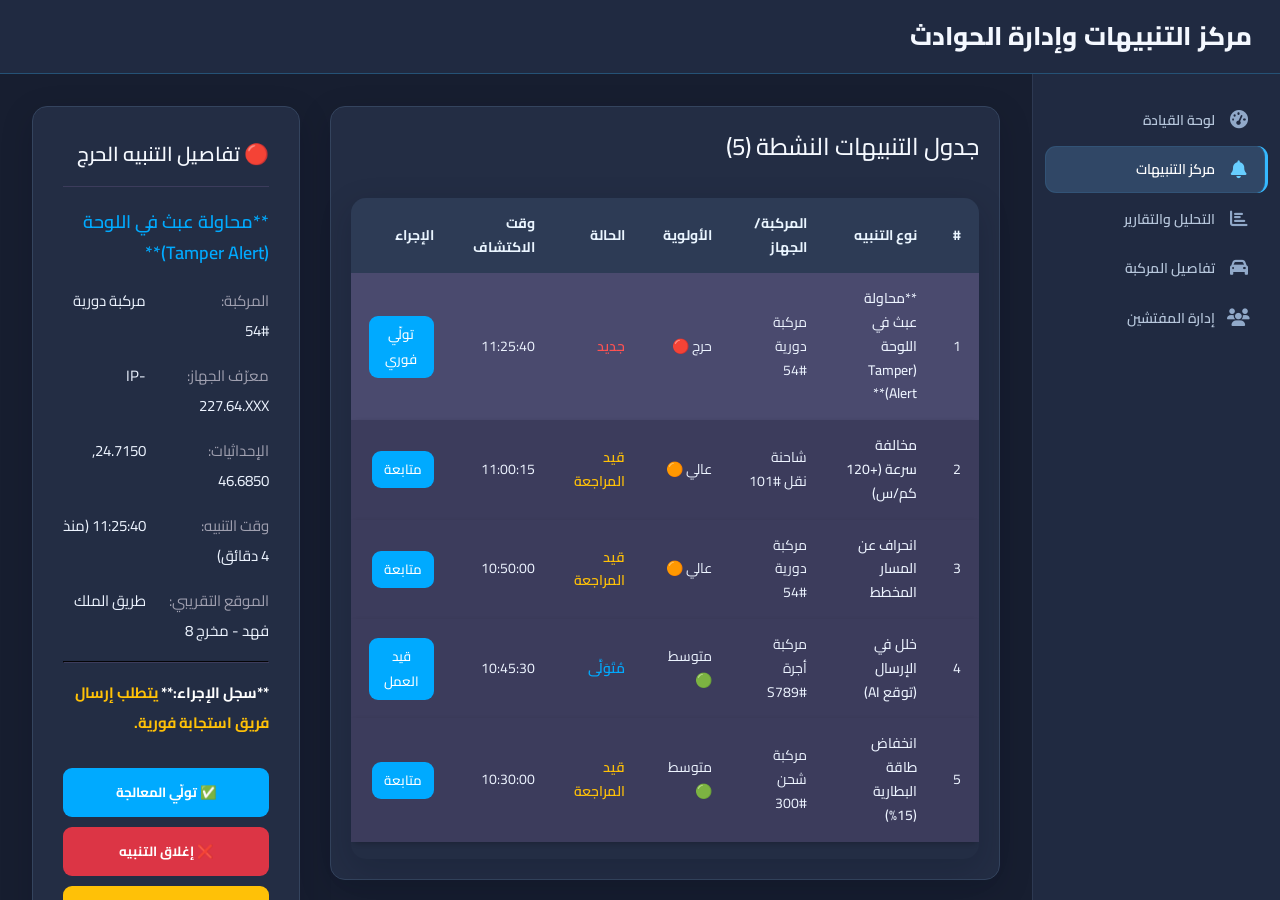
<file: alerts_center.html>
<!DOCTYPE html>
<html lang="ar" dir="rtl">
<head>
    <meta charset="UTF-8">
    <title>مركز التنبيهات وإدارة الحوادث المتقدم</title>
    <link rel="stylesheet" href="https://cdnjs.cloudflare.com/ajax/libs/font-awesome/6.5.1/css/all.min.css">
    <style>
        /* ------------------------------------------- */
        /* التنسيق الأساسي والموحد */
        /* ------------------------------------------- */
        body { margin: 0; font-family: "Segoe UI", Tahoma, Geneva, Verdana, sans-serif; background: #1e1e2d; color: #d0d0e0; }
        header { 
            background: #28283c; 
            padding: 15px 30px; 
            display: flex; 
            align-items: center; 
            justify-content: space-between; 
            border-bottom: 3px solid #00aaff; 
            box-shadow: 0 2px 10px rgba(0, 0, 0, 0.4);
        }
        .logo-text { font-size: 26px; font-weight: 600; color: white; }

        /* ------------------------------------------- */
        /* القائمة الجانبية (Sidebar) - تحسين الأيقونات */
        /* ------------------------------------------- */
        .main-layout { display: grid; grid-template-columns: 240px 1fr; height: calc(100vh - 66px); }
        .sidebar { background: #2a2a3e; padding: 20px 0; border-right: 1px solid #3c3c5c; }
        .sidebar a { 
            display: flex;
            align-items: center;
            padding: 14px 30px; 
            text-decoration: none; 
            color: #d0d0e0; 
            font-size: 15px; 
            transition: background 0.3s, color 0.3s; 
            border-right: 4px solid transparent; 
            font-weight: 500;
            gap: 10px;
        }
        .sidebar a:hover, .sidebar .active { 
            background: #3c3c5c; 
            border-right-color: #00aaff; 
            color: white; 
        }
        /* تم تعديل اسم الفئة من .material-icons-outlined إلى .sidebar a i */
        .sidebar a i {
            font-size: 20px;
            color: #d0d0e0;
        }
        .sidebar .active i {
            color: white;
        }
        
        /* ------------------------------------------- */
        /* محتوى التنبيهات (Content Area) */
        /* ------------------------------------------- */
        .content { 
            padding: 30px; 
            display: grid; 
            grid-template-columns: 2.5fr 1fr; 
            gap: 30px; 
            overflow: auto; 
        }
        
        /* جدول التنبيهات (يسار) */
        .alerts-panel { 
            background: #2a2a3e; 
            padding: 20px; 
            border-radius: 12px; 
            box-shadow: 0 8px 20px rgba(0, 0, 0, 0.5); 
            max-height: calc(100vh - 126px);
            display: flex;
            flex-direction: column;
        }
        .alerts-table-container { 
            overflow-x: hidden; 
            overflow-y: auto; 
            flex-grow: 1; 
            margin-top: 10px;
        }

        /* ------------------------------------------- */
        /* تحسينات الجدول: تثبيت الرؤوس وتمايز الصفوف */
        /* ------------------------------------------- */
        .alerts-table { 
            width: 100%; 
            border-collapse: separate; 
            border-spacing: 0 10px; 
        }
        .alerts-table th, .alerts-table td { 
            padding: 14px 18px; 
            text-align: right; 
            border: none; 
            font-size: 14px; 
        }
        .alerts-table th { 
            background-color: #3c3c5c; 
            color: #d0d0e0; 
            position: sticky; 
            top: 0; 
            z-index: 10;
        }
        
        /* صفوف البيانات */
        .alerts-table tbody tr { 
            background: #3c3c5c; 
            cursor: pointer; 
            transition: transform 0.2s, box-shadow 0.2s, background 0.2s; 
            border-radius: 8px; 
            box-shadow: 0 2px 5px rgba(0, 0, 0, 0.2);
        }
        .alerts-table tbody tr:hover { 
            background: #4a4a6e; 
            transform: translateY(-2px); 
            box-shadow: 0 6px 15px rgba(0, 0, 0, 0.4);
        }
        .alerts-table tbody tr.selected {
            background: #4a4a6e; 
            border-right: 4px solid #00aaff;
        }
        
        /* تلوين الصفوف حسب الأولوية */
        .priority-critical { border-right: 5px solid #ff5252; } 
        .priority-high { border-right: 5px solid #ffc107; } 
        .priority-medium { border-right: 5px solid #1abc9c; } 
        
        /* تنسيق زر المعالجة داخل الجدول */
        .action-table-btn {
            background: #00aaff;
            color: white;
            padding: 6px 12px;
            border: none;
            border-radius: 4px;
            cursor: pointer;
            font-weight: 500;
            transition: background 0.3s;
        }
        .action-table-btn:hover { background: #0088cc; }


        /* ------------------------------------------- */
        /* لوحة التفاصيل (يمين) - تعديل الـ height-fit */
        /* ------------------------------------------- */
        .details-panel { 
            background: #2a2a3e; 
            padding: 30px; 
            border-radius: 12px; 
            box-shadow: 0 8px 20px rgba(0, 0, 0, 0.5); 
            height: fit-content; 
            position: sticky;
            top: 30px; 
        }
        .details-panel h3 { 
            color: #00aaff; 
            border-bottom: 1px solid #3c3c5c; 
            padding-bottom: 15px; 
            margin-top: 0; 
            font-size: 20px;
            font-weight: 600;
        }
        .details-info p { margin-bottom: 10px; font-size: 15px; }
        .details-info strong { 
            color: #a0a0b0; 
            display: inline-block; 
            width: 120px; 
            font-weight: 400;
        }
        .action-btn-group { margin-top: 30px; display: flex; flex-direction: column; gap: 10px; }
        .action-btn { 
            padding: 12px 20px; 
            border: none; 
            border-radius: 8px; 
            cursor: pointer; 
            font-weight: bold; 
            transition: background 0.3s, transform 0.1s;
        }
        .action-btn:hover { transform: translateY(-1px); }
        .investigate-btn { background: #00aaff; color: white; }
        .dismiss-btn { background: #1abc9c; color: white; }
        .critical-dismiss-btn { background: #dc3545; color: white; }
        .field-btn { background: #ffc107; color: #1e1e2d; text-align: center; text-decoration: none; display: block;}
    </style>
    <link rel="stylesheet" href="assets/fixes.css">
    <link rel="stylesheet" href="assets/refined.css">
</head>
<body>

<header>
    <div style="display: flex; align-items: center;">
        <span class="logo-text">مركز التنبيهات وإدارة الحوادث</span>
    </div>
</header>

<div class="main-layout">
   <div class="sidebar">
        <a href="dashboard.html"> <i class="fas fa-tachometer-alt"></i> لوحة القيادة</a>
        <a href="alerts_center.html" class="active" aria-current="page"> <i class="fas fa-bell"></i> مركز التنبيهات</a>
        <a href="analytics_reports.html"> <i class="fas fa-chart-bar"></i> التحليل والتقارير</a>
        <a href="device_details.html"> <i class="fas fa-car"></i> تفاصيل المركبة</a>
        <a href="field_inspector_mgt.html"> <i class="fas fa-users"></i> إدارة المفتشين</a>
    </div>

    <div class="content">
        <div class="alerts-panel">
            <h2 style="color: white; margin-top: 0; font-weight: 500;">جدول التنبيهات النشطة (<span id="alertsCountHeader">5</span>)</h2>
            
            <div class="alerts-table-container">
                <table class="alerts-table" id="alertsTable">
                    <thead>
                        <tr>
                            <th>#</th>
                            <th>نوع التنبيه</th>
                            <th>المركبة/الجهاز</th>
                            <th>الأولوية</th>
                            <th>الحالة</th>
                            <th>وقت الاكتشاف</th>
                            <th>الإجراء</th>
                        </tr>
                    </thead>
                    <tbody>
                        </tbody>
                </table>
            </div>
        </div>
        
        <div class="details-panel">
            <h3 id="detailsHeader">🔴 تفاصيل التنبيه المختار</h3>
            
            <p style="font-size: 18px; color: #00aaff; font-weight: 600;" id="alertTypeDisplay">الرجاء اختيار تنبيه من الجدول</p>
            
            <div class="details-info" style="line-height: 2;">
                <p><strong>المركبة:</strong> <span id="vehicleName">غير محدد</span></p>
                <p><strong>معرّف الجهاز:</strong> <span id="vehicleIP">غير محدد</span></p>
                <p><strong>الإحداثيات:</strong> <span id="vehicleCoords">غير محدد</span></p>
                <p><strong>وقت التنبيه:</strong> <span id="alertTime">غير محدد</span></p>
                <p><strong>الموقع التقريبي:</strong> <span id="alertLocation">غير محدد</span></p>
                <hr style="border-color: #3c3c5c; margin: 15px 0;">
                <p style="font-weight: bold; color: white;">**سجل الإجراء:** <span id="actionLog" style="color: #1abc9c;">لم يتم اتخاذ إجراء بعد.</span></p>
            </div>
            
            <div class="action-btn-group">
                <button class="action-btn investigate-btn" id="investigateBtn" onclick="handleAlertAction('investigate')">✅ تولّي المعالجة</button>
                <button class="action-btn critical-dismiss-btn" id="dismissBtn" onclick="handleAlertAction('dismiss')">❌ إغلاق التنبيه</button>
                <a href="field_inspector_mgt.html" class="action-btn field-btn">🧑‍✈️ تكليف مفتش ميداني</a>
            </div>
        </div>
    </div>
</div>

<script>
    const ALERTS_DATA = [
        { id: 1, type: "**محاولة عبث في اللوحة (Tamper Alert)**", device: "IP-227.64.XXX", vehicle: "مركبة دورية #54", priority: 'critical', status: 'جديد', time: '11:25:40', coords: '24.7150, 46.6850', location: 'طريق الملك فهد - مخرج 8', action: 'يتطلب إرسال فريق استجابة فورية.' },
        { id: 2, type: "مخالفة سرعة (+120 كم/س)", device: "شاحنة نقل #101", vehicle: "شاحنة نقل #101", priority: 'high', status: 'قيد المراجعة', time: '11:00:15', coords: '24.7220, 46.6710', location: 'طريق الدائري الشرقي', action: 'تم تصنيفها كمخالفة، بانتظار تأكيد الإغلاق.' },
        { id: 3, type: "انحراف عن المسار المخطط", device: "مركبة دورية #54", vehicle: "مركبة دورية #54", priority: 'high', status: 'قيد المراجعة', time: '10:50:00', coords: '24.7110, 46.6780', location: 'شارع العليا - تحويله', action: 'تحويل التنبيه لقائد المركبة للتوضيح.' },
        { id: 4, type: "خلل في الإرسال (توقع AI)", device: "مركبة أجرة #S789", vehicle: "مركبة أجرة #S789", priority: 'medium', status: 'مُتَوَلَّى', time: '10:45:30', coords: '24.7300, 46.6900', location: 'أحياء شمال الرياض', action: 'فريق الصيانة على علم ومُكلَّف بالتدخل.' },
        { id: 5, type: "انخفاض طاقة البطارية (15%)", device: "IP-192.18.XXX", vehicle: "مركبة شحن #300", priority: 'medium', status: 'قيد المراجعة', time: '10:30:00', coords: '24.7000, 46.7050', location: 'مستودعات الشحن', action: 'تم إرسال تنبيه لإعادة شحن المركبة فوراً.' }
    ];

    let selectedAlertId = ALERTS_DATA.length > 0 ? ALERTS_DATA[0].id : null; 

    function renderAlertsTable() {
        const tbody = document.querySelector('#alertsTable tbody');
        tbody.innerHTML = '';
        
        ALERTS_DATA.forEach((alert, index) => {
            const row = tbody.insertRow();
            
            // تحديد فئة الأولوية لـ Border-Right
            row.classList.add(`priority-${alert.priority}`);

            // تحديد فئة الصف المختار
            if (alert.id === selectedAlertId) {
                row.classList.add('selected');
            }

            row.setAttribute('data-alert-id', alert.id);
            row.onclick = () => selectAlert(alert.id);

            // تم تعديل نص الأولوية ليشمل الأيقونة
            const priorityText = alert.priority === 'critical' ? 'حرج 🔴' : alert.priority === 'high' ? 'عالي 🟠' : 'متوسط 🟢';
            
            let statusColor;
            let actionText = '';

            switch (alert.status) {
                case 'جديد':
                    statusColor = '#ff5252';
                    actionText = 'تولّي فوري';
                    break;
                case 'قيد المراجعة':
                    statusColor = '#ffc107';
                    actionText = 'متابعة';
                    break;
                case 'مُتَوَلَّى':
                    statusColor = '#00aaff';
                    actionText = 'قيد العمل';
                    break;
                default:
                    statusColor = '#d0d0e0';
                    actionText = '---';
            }

            row.innerHTML = `
                <td>${index + 1}</td>
                <td style="font-weight: 500;">${alert.type}</td>
                <td>${alert.vehicle}</td>
                <td>${priorityText}</td>
                <td style="color: ${statusColor}; font-weight: 600;">${alert.status}</td>
                <td>${alert.time}</td>
                <td><button class="action-table-btn" onclick="event.stopPropagation(); selectAlert(${alert.id}); handleAlertAction('investigate')">${actionText}</button></td>
            `;
        });

        // تحديث عدد التنبيهات في العنوان
        document.querySelector('#alertsCountHeader').textContent = ALERTS_DATA.length;

        // التأكد من عرض التفاصيل بعد التحديث
        if (selectedAlertId) selectAlert(selectedAlertId);
        else document.getElementById('alertTypeDisplay').textContent = 'لا توجد تنبيهات نشطة.';
    }

    function selectAlert(id) {
        selectedAlertId = id;
        const alert = ALERTS_DATA.find(a => a.id === id);
        if (!alert) return;

        // تحديث لوحة التفاصيل
        const isCritical = alert.priority === 'critical';
        document.getElementById('detailsHeader').innerHTML = isCritical ? '🔴 تفاصيل التنبيه الحرج' : '🟡 تفاصيل التنبيه المختار';
        document.getElementById('alertTypeDisplay').innerHTML = alert.type;
        document.getElementById('vehicleName').textContent = alert.vehicle;
        document.getElementById('vehicleIP').textContent = alert.device;
        document.getElementById('vehicleCoords').textContent = alert.coords;
        // تم إضافة تنسيق الوقت
        document.getElementById('alertTime').textContent = alert.time + ` (منذ ${ALERTS_DATA.length - id} دقائق)`;
        document.getElementById('alertLocation').textContent = alert.location;
        document.getElementById('actionLog').textContent = alert.action;
        document.getElementById('actionLog').style.color = (alert.status === 'مُتَوَلَّى') ? '#1abc9c' : '#ffc107';

        // تحديث الأزرار بناءً على الحالة
        document.getElementById('investigateBtn').style.display = (alert.status === 'جديد' || alert.status === 'قيد المراجعة') ? 'block' : 'none';
        
        // استخدام اللون الأحمر الحرج للـ Dismiss إذا كانت الأولوية حرجة
        document.getElementById('dismissBtn').textContent = '❌ إغلاق التنبيه';
        document.getElementById('dismissBtn').style.backgroundColor = isCritical ? '#dc3545' : '#1abc9c';

        // تمييز الصف المختار وإلغاء تمييز الباقي
        document.querySelectorAll('#alertsTable tbody tr').forEach(row => {
            row.classList.remove('selected');
            if (row.getAttribute('data-alert-id') == id) {
                row.classList.add('selected');
            }
        });
    }

    function handleAlertAction(action) {
        let alert = ALERTS_DATA.find(a => a.id === selectedAlertId);
        if (!alert) return;

        if (action === 'investigate') {
            alert.status = 'مُتَوَلَّى';
            alert.action = `تم تولي المهمة الآن بواسطة المشغل (${new Date().toLocaleTimeString('ar-SA')}). جاري التحقيق.`;
            document.getElementById('investigateBtn').style.display = 'none';
        } else if (action === 'dismiss') {
            if (!confirm('هل أنت متأكد من إغلاق هذا التنبيه؟ يجب أن يتم التأكد من حل المشكلة.')) return;
            
            const index = ALERTS_DATA.findIndex(a => a.id === selectedAlertId);
            if (index !== -1) ALERTS_DATA.splice(index, 1);
            
            selectedAlertId = ALERTS_DATA.length > 0 ? ALERTS_DATA[0].id : null;
            
            alert(`تم إغلاق التنبيه ${alert.id}.`);
        }

        renderAlertsTable();
    }
    
    // إتاحة الدوال للوصول إليها من عناصر الـ HTML
    window.handleAlertAction = handleAlertAction;
    window.selectAlert = selectAlert;

    document.addEventListener('DOMContentLoaded', renderAlertsTable);
</script>
</body>
</html>
</file>
<file: assets/fixes.css>
/* إصلاحات توافق بدون تغيير تصميم المشروع الأصلي */
*, *::before, *::after { box-sizing: border-box; }
.sidebar a:hover { background: #34344e; border-right-color: #00aaff; color: #fff; }
.sidebar a.active, .sidebar a[aria-current="page"] { background: #3c3c5c; border-right-color: #00aaff; color: #fff; }
.sidebar a:focus-visible, button:focus-visible, input:focus-visible, select:focus-visible { outline: 2px solid #00aaff; outline-offset: 2px; }
.sidebar a { text-decoration: none; }
@media (max-width: 850px) {
  body { overflow-x: hidden; }
  header { padding: 12px 16px; flex-wrap: wrap; gap: 10px; }
  .logo-text { font-size: 21px; }
  .main-layout, .dashboard-layout { display: flex !important; flex-direction: column !important; min-height: auto !important; height: auto !important; }
  .sidebar { display: flex !important; width: 100% !important; max-width: 100% !important; flex-wrap: nowrap; overflow-x: auto; padding: 5px !important; min-height: auto !important; flex-shrink: 0; }
  .sidebar a { flex: 0 0 auto; width: auto !important; padding: 12px !important; white-space: nowrap; font-size: 14px !important; }
  .content, #map-container { width: 100% !important; min-width: 0 !important; max-width: 100% !important; overflow-x: auto; }
  .content { display: block !important; padding: 12px !important; }
  .card { max-width: 100%; }
  #map, #inspector-map, #live-map-small { min-height: 330px; }
  canvas { max-width: 100% !important; }
  table { display: block; overflow-x: auto; max-width: 100%; }
}
</file>
<file: assets/refined.css>
/* A-Plate UI refinement — original pages and functionality retained */
@import url('https://fonts.googleapis.com/css2?family=Cairo:wght@400;500;600;700;800&display=swap');
:root{--ap-bg:#171e30;--ap-panel:#232d44;--ap-panel-2:#2a3650;--ap-line:#34445e;--ap-text:#edf4ff;--ap-muted:#afc1d7;--ap-accent:#35b9ff;--ap-mint:#36d5b1;--ap-shadow:0 10px 32px rgba(7,12,26,.18)}
html{scroll-behavior:smooth}
body{font-family:'Cairo','Segoe UI',Tahoma,sans-serif!important;background:var(--ap-bg)!important;color:var(--ap-text)!important;line-height:1.7}
header{min-height:74px!important;padding:13px 28px!important;background:#202a41!important;border-bottom:1px solid rgba(53,185,255,.28)!important;box-shadow:0 5px 24px rgba(0,0,0,.13)!important;box-sizing:border-box}
.logo-text{font-family:inherit!important;font-weight:800!important;font-size:clamp(19px,2vw,26px)!important;letter-spacing:.1px!important;color:#f4f8ff!important}
.main-layout{grid-template-columns:248px minmax(0,1fr)!important;height:calc(100vh - 74px)!important;min-height:0!important}
.dashboard-layout{grid-template-columns:248px minmax(0,1fr) 315px!important;height:calc(100vh - 74px)!important;min-height:0!important}
.sidebar{background:#202a41!important;border-left:1px solid rgba(138,163,203,.12)!important;border-right:0!important;padding:20px 12px!important;min-width:0!important;overflow-y:auto}
.sidebar a{border-right:3px solid transparent!important;border-radius:11px!important;margin:3px 0!important;padding:12px 15px!important;font-family:inherit!important;font-size:14px!important;font-weight:600!important;line-height:1.6!important;display:flex!important;align-items:center!important;gap:12px!important;color:#b7c7dc!important;background:transparent!important;box-shadow:none!important;transition:background-color .18s ease,color .18s ease,border-color .18s ease!important}
.sidebar a i{color:#91a9c9!important;font-size:18px!important;width:23px!important;min-width:23px!important;text-align:center!important;margin:0!important}
.sidebar a:hover:not(.active):not([aria-current="page"]){background:#2d3b57!important;color:#f6fbff!important;border-right-color:transparent!important}
.sidebar a.active,.sidebar a[aria-current="page"]{background:#304766!important;border-right-color:var(--ap-accent)!important;color:#fff!important;box-shadow:inset 0 0 0 1px rgba(68,178,242,.11)!important}
.sidebar a.active i,.sidebar a[aria-current="page"] i{color:#67ceff!important}
.content{background:var(--ap-bg)!important;min-width:0!important;padding:clamp(18px,2.5vw,34px)!important;overflow:auto}
.content h2,.content h3,.kpi-panel h3{color:#f5f9ff!important;letter-spacing:0!important}
.card,.chart-box,.alerts-panel,.details-panel,.report-form,.kpi-card,.inspector-card,.inspector-list,.alerts-table-container{border-radius:15px!important;box-shadow:var(--ap-shadow)!important}
.card,.chart-box,.alerts-panel,.details-panel,.report-form{background:var(--ap-panel)!important;border:1px solid var(--ap-line)!important}
.card,.chart-box{padding:clamp(17px,2vw,26px)!important}
.chart-box{min-width:0!important;box-shadow:0 8px 24px rgba(0,0,0,.14)!important}
.charts-grid{grid-template-columns:repeat(auto-fit,minmax(min(100%,350px),1fr))!important;gap:20px!important}
.report-form{gap:16px!important;border-left:0!important;border-right:4px solid var(--ap-accent)!important}
.kpi-panel{background:#202a41!important;padding:24px 18px!important;min-width:0!important}
.kpi-card{background:#2b3952!important;border:1px solid #40516b!important;border-right:4px solid var(--ap-accent)!important;border-left:0!important;padding:17px 18px!important;transition:transform .2s ease,box-shadow .2s ease}
.kpi-card:hover,.card:hover{box-shadow:0 14px 35px rgba(5,10,25,.24)!important}
.kpi-card:hover{transform:translateY(-2px)}
.kpi-card h4,.kpi-card .desc{color:#b7c6d9!important}
.kpi-card .value{color:var(--ap-mint)!important;font-variant-numeric:tabular-nums}
.ai-insight{border-radius:12px!important;background:#263e56!important;border-right:3px solid var(--ap-accent)!important;color:#d7eaff!important}
.ai-insight.critical{background:#49313e!important;border-right-color:#ff7487!important}
.ai-insight p{color:#c9d7e9!important}
#map-container{min-width:0!important;border-color:#34445e!important;overflow:hidden}
#map{min-height:420px}
.alerts-bar{border-radius:12px!important;background:rgba(164,40,58,.95)!important;gap:10px;flex-wrap:wrap;box-shadow:0 8px 20px rgba(0,0,0,.25)!important}
.alerts-bar button{border-radius:8px!important}
input,select,textarea{font-family:inherit!important;max-width:100%;border-radius:9px!important;border-color:#4a607c!important;background-color:#192439!important;color:#eff7ff!important}
input::placeholder,textarea::placeholder{color:#96a9c4!important}
button,.action-btn,.assign-btn,.download-btn{font-family:inherit!important;border-radius:9px!important;transition:filter .18s ease,transform .18s ease!important}
button:hover,.action-btn:hover,.assign-btn:hover,.download-btn:hover{filter:brightness(1.08)}
button:active,.action-btn:active,.assign-btn:active{transform:translateY(1px)}
:focus-visible{outline:2px solid #57c9ff!important;outline-offset:3px!important}
.alerts-table-container{max-width:100%;overflow-x:auto!important}
.alerts-table{width:100%;border-collapse:separate;border-spacing:0}
.alerts-table th{background:#2d3b55!important;color:#eaf5ff!important}
.alerts-table td{border-bottom-color:#3a4a63!important}
.inspector-card{background:#2d3b56!important;border:1px solid #40516d!important}
.inspector-card:hover{background:#364966!important}
.inspector-card.active{background:#344d6c!important;border-color:var(--ap-accent)!important}
.kpi-item,.status-item{border-radius:11px!important}
@media(max-width:1050px){.dashboard-layout{grid-template-columns:210px minmax(0,1fr)!important;grid-template-rows:minmax(420px,1fr) auto!important;height:auto!important;min-height:calc(100vh - 74px)!important}.dashboard-layout>.sidebar{grid-row:1 / span 2!important;grid-column:1!important}.dashboard-layout>#map-container{grid-column:2!important;grid-row:1!important;min-height:480px}.dashboard-layout>.kpi-panel{grid-column:2!important;grid-row:2!important;display:grid;grid-template-columns:repeat(auto-fit,minmax(220px,1fr));gap:12px}.kpi-panel>h3{grid-column:1/-1;margin:5px 0!important}.kpi-panel>.kpi-card{margin:0!important}.kpi-panel>.ai-insight{margin:0!important}.main-layout{grid-template-columns:210px minmax(0,1fr)!important}}
@media(max-width:760px){header{min-height:66px!important;padding:11px 17px!important}.logo-text{font-size:19px!important}.main-layout,.dashboard-layout{display:flex!important;flex-direction:column!important;height:auto!important;min-height:calc(100vh - 66px)!important}.sidebar{display:flex!important;flex-direction:row!important;overflow-x:auto!important;overflow-y:hidden!important;width:100%!important;max-width:100%!important;flex-wrap:nowrap!important;gap:6px;padding:9px 11px!important;position:relative!important}.sidebar a{white-space:nowrap!important;flex:0 0 auto!important;margin:0!important;padding:9px 12px!important;font-size:12.5px!important}.sidebar a i{font-size:15px!important;width:17px!important;min-width:17px!important}.content{width:100%!important;min-width:0!important;padding:16px!important;overflow:visible!important}.dashboard-layout>#map-container{width:100%!important;min-height:410px!important;height:55vh!important;max-height:560px!important;flex:initial!important}.dashboard-layout>.kpi-panel{width:100%!important;display:block!important;padding:18px!important}.kpi-panel>.kpi-card{margin-bottom:12px!important}.kpi-panel>.ai-insight{margin-bottom:12px!important}.charts-grid{grid-template-columns:minmax(0,1fr)!important}.chart-box{height:360px!important}.alerts-bar{top:9px;left:9px;right:9px;font-size:12px!important;padding:9px 11px!important}.alerts-bar button{padding:7px 11px!important}.report-form{padding:17px!important}.form-group{min-width:140px!important}#map,#inspector-map,#live-map-small{min-height:320px!important}table{max-width:100%;overflow:auto}}
@media(prefers-reduced-motion:reduce){*,*::before,*::after{scroll-behavior:auto!important;transition:none!important;animation:none!important}}
</file>
